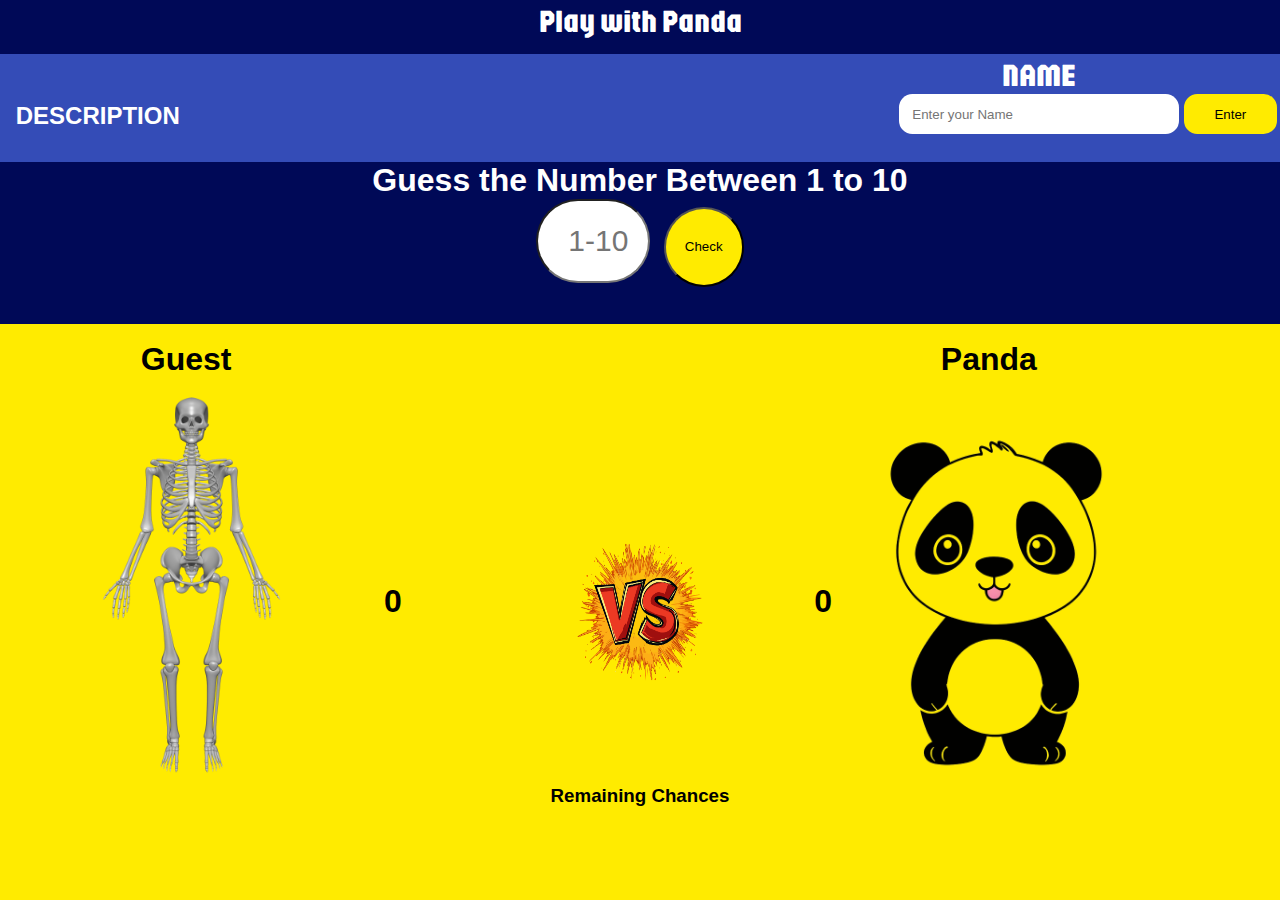
<file: index.html>
<!DOCTYPE html>
<html lang="en">
  <head>
    <meta charset="UTF-8" />
    <meta name="viewport" content="width=device-width, initial-scale=1.0" />
    <title>Play with Panda</title>
    <!--Linked the CSS-->
    <link rel="stylesheet" href="Guess10.css">
    <!--Linked the Font Styles-->
    <link rel="icon" href="Images/panda2.png">
    <link rel="preconnect" href="https://fonts.googleapis.com">
<link rel="preconnect" href="https://fonts.gstatic.com" crossorigin>
<link href="https://fonts.googleapis.com/css2?family=Fascinate&family=Jaro:opsz@6..72&display=swap" rel="stylesheet">
  </head>
  <!--Body Starts-->
  <body>
    <div id="alert_box">
      <h1 id="important_notice">IMPORTANT NOTICE</h1>
      <p id="alert_message">You should understand how to play this game. First you should check the <a id="d" href="Description.html">description</a>, and then you play.</p>
      <button id="ok" onclick="alertbox()">OK</button>
    </div>
    <!--Header-->
<div id="header"><h1>Play with Panda</h1></div>
<!--Header 2-->
<div id="header2"> <div id="Description">
           <a id="Desc" href="Description.html">DESCRIPTION</a>
          </div>
          <div id="Name">
            <label for="player-name">NAME</label><input id="player-name"
            type="text"
            placeholder="Enter your Name"
          /></div><div id="btn"><button id="Enter" onclick="start()">Enter</button></div></div>
          <!--Main-->
         <div id="main">
          <h1>Guess the Number Between 1 to 10</h1>
          <div><input type="number" id="Num" placeholder="1-10"/><button style="background-color: #ffeb00;" onclick="back()">
            Check
          </button></div>
         </div>
         <!--Play-Ground-->
          <div id="play-ground">
<img id="vs" src="Images/VS.png" alt="">
<img id="human" src="Images/human.png" alt="">
<img id="shine" src="Images/shine.png" alt="">
<img id="panda" src="Images/panda.png" alt="">
            <span id="ans"></span>
               <h1 id="player">Guest</h1>
               <h1 id="player-number">0</h1>
               <h1 id="panda-number">0</h1>
               <h1 id="player-panda">Panda</h1>
          <div id="rem"><h3 id="rem-text">Remaining Chances </h3>
          <h1 id="remaining"></h1></div>
          </div>
        </div>
        <!--Linked the Javascript File-->
        <script src="logic.js"></script>
      </body>
    </html>
</file>
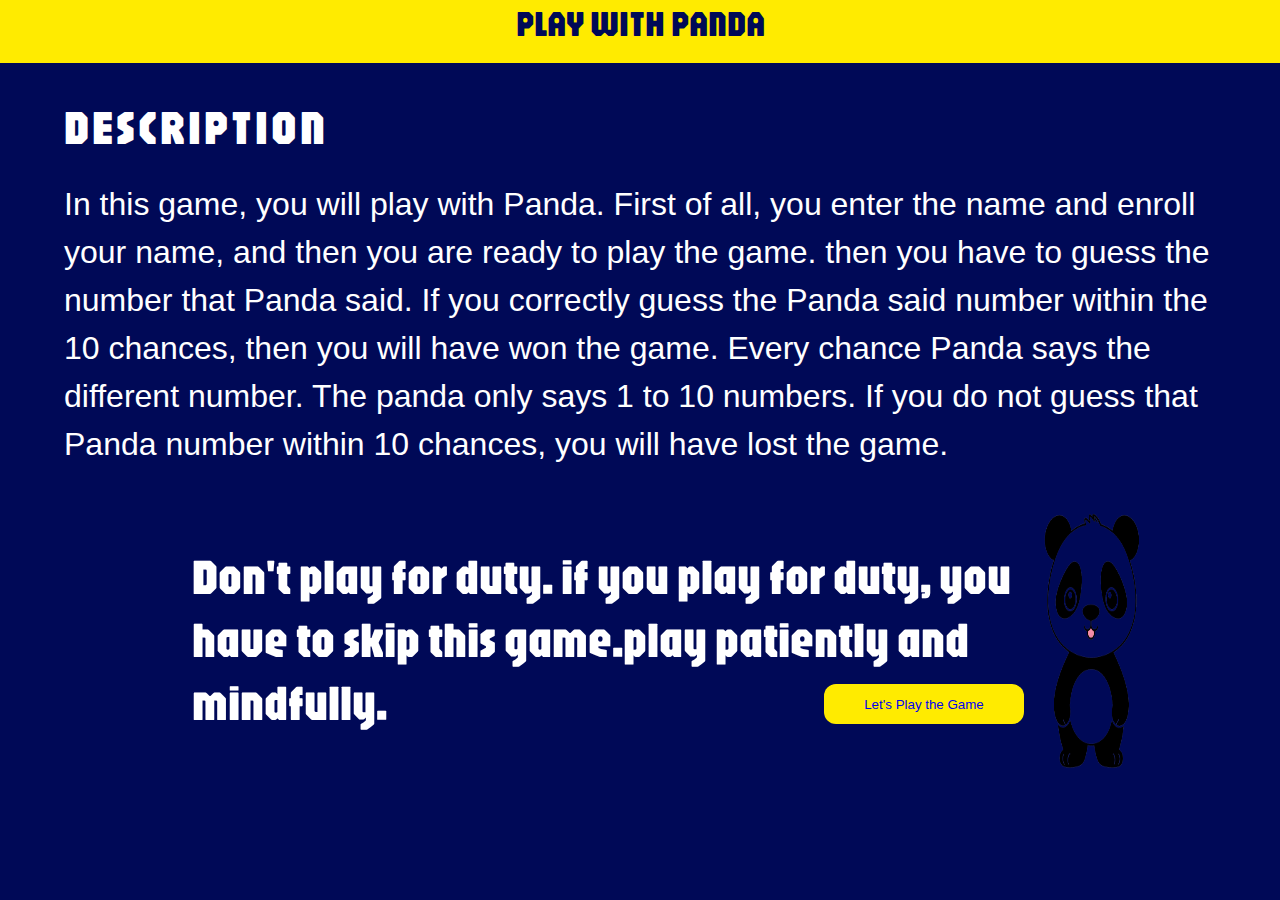
<file: Description.html>
<!DOCTYPE html>
<html lang="en">
  <head>
    <meta charset="UTF-8" />
    <meta name="viewport" content="width=device-width, initial-scale=1.0" />
    <title>Play with Panda</title>
    <link rel="preconnect" href="https://fonts.googleapis.com" />
    <link rel="preconnect" href="https://fonts.gstatic.com" crossorigin />
    <link
      href="https://fonts.googleapis.com/css2?family=Fascinate&family=Jaro:opsz@6..72&display=swap"
      rel="stylesheet"
    />
    <link rel="stylesheet" href="Description.css" />
    <link rel="icon" href="Images/panda2.png" />
  </head>
  <body>
    <div id="header">PLAY WITH PANDA</div>
    <div id="main">
      <h1 id="desc" style="font-family: Jaro">DESCRIPTION</h1>
      <p id="description">
        In this game, you will play with Panda. First of all, you enter the name
        and enroll your name, and then you are ready to play the game. then you
        have to guess the number that Panda said. If you correctly guess the
        Panda said number within the 10 chances, then you will have won the
        game. Every chance Panda says the different number. The panda only says
        1 to 10 numbers. If you do not guess that Panda number within 10
        chances, you will have lost the game.
      </p>
      <p id="moral"> Don't play for duty. if you play for duty, you have to skip this
              game.play patiently and mindfully.</p>
              <button id="play"><a href="index.html">Let's Play the Game</a></button>
    </div>
    <img id="panda" src="Images/panda.png" alt="Panda">
  </body>
</html>
<!--
In this game, you will play with Panda. First of all, you enter the
          name and enroll your name, and then you are ready to play the game.
          then you have to guess the number that Panda said. If you correctly
          guess the Panda said number within the 10 chances, then you will have
          won the game. Every chance Panda says the different number. The panda
          only says 1 to 10 numbers. If you do not guess that Panda number
          within 10 chances, you will have lost the game.
          <li>Only Enter the Number between 1 to 10.</li>
            
              Don't play for duty. if you play for duty, you have to skip this
              game.play patiently and mindfully.
</file>
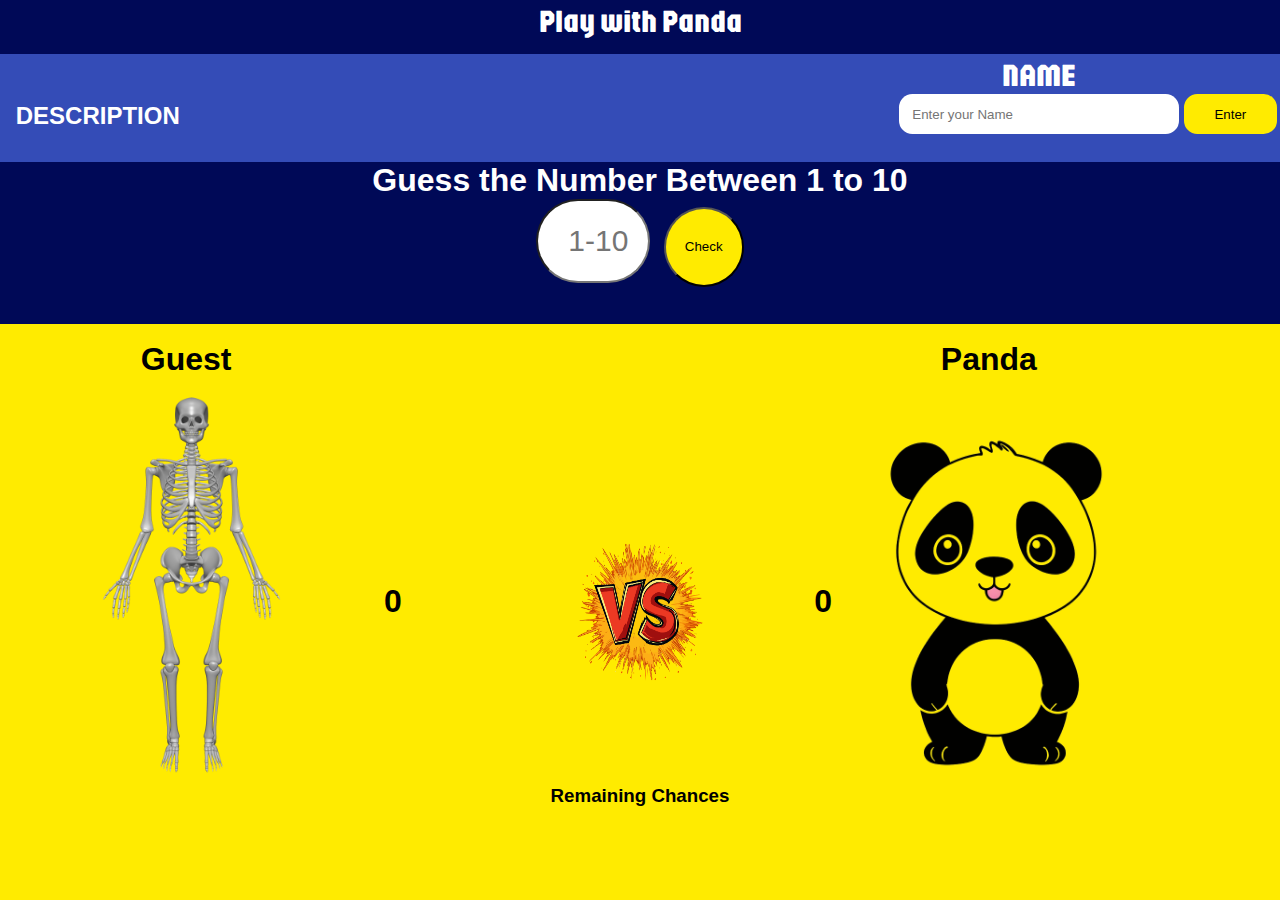
<file: Guess10.html>
<!DOCTYPE html>
<html lang="en">
  <head>
    <meta charset="UTF-8" />
    <meta name="viewport" content="width=device-width, initial-scale=1.0" />
    <title>Play with Panda</title>
    <!--Linked the CSS-->
    <link rel="stylesheet" href="Guess10.css">
    <!--Linked the Font Styles-->
    <link rel="preconnect" href="https://fonts.googleapis.com">
<link rel="preconnect" href="https://fonts.gstatic.com" crossorigin>
<link href="https://fonts.googleapis.com/css2?family=Fascinate&family=Jaro:opsz@6..72&display=swap" rel="stylesheet">
  </head>
  <!--Body Starts-->
  <body>
    <!--Header-->
<div id="header"><h1>Play with Panda</h1></div>
<!--Header 2-->
<div id="header2"> <div id="Description">
           <a id="Desc" href="Description.html">DESCRIPTION</a>
          </div>
          <div id="Name">
            <label for="player-name">NAME</label><input id="player-name"
            type="text"
            placeholder="Enter your Name"
          /></div><div id="btn"><button id="Enter" onclick="start()">Enter</button></div></div>
          <!--Main-->
         <div id="main">
          <h1>Guess the Number Between 1 to 10</h1>
          <div><input type="number" id="Num" placeholder="1-10"/><button style="background-color: #ffeb00;" onclick="back()">
            Check
          </button></div>
         </div>
         <!--Play-Ground-->
          <div id="play-ground">
<img id="vs" src="Images/VS.png" alt="">
<img id="human" src="Images/human.png" alt="">
<img id="shine" src="Images/shine.png" alt="">
<img id="panda" src="Images/panda.png" alt="">
            <span id="ans"></span>
               <h1 id="player">Guest</h1>
               <h1 id="player-number">0</h1>
               <h1 id="panda-number">0</h1>
               <h1 id="player-panda">Panda</h1>
          <div id="rem"><h3 id="rem-text">Remaining Chances </h3>
          <h1 id="remaining"></h1></div>
          </div>
        </div>
        <!--Linked the Javascript File-->
        <script src="logic.js"></script>
      </body>
    </html>
</file>
<file: Guess10.css>
* {
  margin: 0px;
  padding: 0px;
}
input[type="number"]::-webkit-inner-spin-button,
input[type="number"]::-webkit-outer-spin-button {
  -webkit-appearance: none;
  margin: 0;
}
#alert_box {
  width: 80vh;
  height: 43vh;
  background-color: #000957;
  position: absolute;
  color: white;
  display: none;
  top: 30%;
  left: 30%;
  z-index: 1000;
  border-radius: 20px;
  text-align: center;
  box-shadow: 10px 10px 20px 5px black;
}
#important_notice {
  padding-top: 30px;
  font-family: "Jaro", serif;
  font-size: 40px;
  font-weight: 400;
  font-style: normal;
}
#alert_message {
  padding-top: 30px;
  width: 80%;
  margin-left: 50px;
  font-size: 24px;
  line-height: 1.5;
  font-family: Arial, Helvetica, sans-serif;
}
#ok {
  margin-top: 25px;
  width: 90%;
  height: 40px;
  border-radius: 10px;
  font-size: 1.1em;
  font-family: "Jaro", serif;
  cursor: pointer;
}
#ok:hover {
  background-color: #ffeb00;
}
#header {
  width: 100%;
  height: 6vh;
  background-color: #000957;
  color: white;
  text-align: center;
  font-family: "Jaro", serif;
  font-optical-sizing: auto;
  font-weight: 400;
  font-style: normal;
}
#header2 {
  width: 100%;
  height: 12vh;
  background-color: #344cb7;
  color: white;
  display: flex;
  flex-direction: row;
  justify-content: center;
}
a {
  text-decoration: none;
  color: white;
  transition: color 1s ease;
  font-weight: bold;
  font-size: 24px;
}
a:hover {
  color: #ffeb00;
}
#Name {
  margin-left: 50%;
  display: flex;
  flex-direction: column;
  align-items: center;
  font-family: "Jaro", serif;
  font-size: 2em;
  font-optical-sizing: auto;
  font-weight: 400;
  font-style: bold;
}
#player-name {
  width: 20em;
  height: 3em;
  border-radius: 1em;
  padding-left: 1em;
  border: 0px solid rgb(255, 255, 255);
}
#player-name:hover {
  background-color: rgb(175, 167, 167);
}
#Enter {
  font-family: "Roboto", sans-serif;
  width: 7em;
  height: 3em;
  border-radius: 1em;
  border: 0px solid white;
  background-color: #ffeb00;
}
#shine {
  display: none;
  position: absolute;
  top: 10%;
  height: 70%;
  width: 20%;
  left: 5%;
}
#btn {
  margin-top: 2.5em;
  margin-left: 0.3em;
}
#Enter:hover {
  background-color: rgb(255, 255, 255);
}
#Description {
  width: 20%;
  padding-top: 3em;
}
#name {
  width: 100%;
  height: auto;
}
#main {
  height: 18vh;
  text-align: center;
  background-color: #000957;
  color: white;
  font-family: "Roboto", sans-serif;
}
#main input {
  width: 80px;
  height: 80px;
  border-radius: 160px;
}
#main button {
  width: 6em;
  height: 6em;
  margin-left: 1em;
  border-radius: 10em;
  font-family: "Roboto", sans-serif;
}
#play-ground {
  background-color: #ffeb00;
  height: 64vh;
  width: 100%;
  position: relative;
  font-family: "Roboto", sans-serif;
}
#vs {
  position: absolute;
  top: 38%;
  left: 45%;
  width: 10%;
  height: 24%;
}
#human {
  position: absolute;
  top: 10%;
  height: 70%;
  width: 20%;
  left: 5%;
}
#panda {
  position: absolute;
  top: 10%;
  right: 5%;
  height: 80%;
  width: 35%;
}
#rem {
  position: absolute;
  display: flex;
  flex-direction: column;
  align-items: center;
  width: 20%;
  height: 20%;
  top: 80%;
  left: 40%;
}
#Desc {
  padding-left: 5%;
  font-family: Arial, Helvetica, sans-serif;
}
#ans {
  position: absolute;
  top: 10%;
  width: 20%;
  height: 10%;
  left: 43%;
  font-family: "Source Sans Pro", sans-serif;
  font-size: 2em;
  color: rgb(255, 48, 48);
  font-weight: bold;
}
#player {
  position: absolute;
  left: 11%;
  top: 3%;
}
#player-panda {
  top: 3%;
  position: absolute;
  right: 19%;
}
#player-number {
  position: absolute;
  left: 30%;
  top: 45%;
}
#panda-number {
  position: absolute;
  right: 35%;
  top: 45%;
}
#Num {
  font-size: 30px;
  padding-left: 1em;
}
/*Media Query for Tablets*/
@media screen and (min-width: 768px) and (max-width: 1024px) {
  #alert_box {
    width: 50vh;
    height: 53vh;
    color: white;
    top: 20%;
    left: 29%;
  }
  #alert_message {
    margin-left: 35px;
  }
  #Desc {
    padding-left: 30%;
    font-family: Arial, Helvetica, sans-serif;
  }
  #Name {
    margin-left: 30%;
  }
  #ans {
    left: 45%;
  }
  #player-panda {
    right: 18%;
  }
  #rem {
    width: 40%;
    left: 30%;
  }
  #shine {
    width: 25%;
    left: 2%;
  }
}
/*Media Query for Mobile Phones*/
@media screen and (min-width: 360px) and (max-width: 480px) {
  #alert_box {
    width: 32vh;
    height: 38vh;
    top: 30%;
    left: 20%;
  }
  #important_notice {
    font-size: 24px;
    font-weight: 400;
    padding-top: 16px;
    font-style: normal;
  }
  #alert_message {
    padding-top: 12px;
    margin-left: 20px;
    font-size: 16px;
  }
  #d {
    font-size: 16px;
  }
  #player-panda {
    right: 12%;
    font-size: 1.5em;
  }
  #player {
    left: 9%;
    font-size: 1.5em;
  }
  #human {
    width: 35%;
    left: 0%;
  }
  #main h1 {
    font-size: 1.4em;
  }
  #Desc {
    font-size: 0.5em;
    padding-left: 1vw;
    font-family: Arial, Helvetica, sans-serif;
  }
  #Name {
    margin-left: 0.1%;
    display: flex;
    flex-direction: column;
    align-items: center;
    font-family: "Jaro", serif;
    font-size: 1.75em;
    font-optical-sizing: auto;
    font-weight: 400;
    font-style: bold;
  }
  #player-name {
    width: 15em;
    height: 3em;
    border-radius: 1em;
    padding-left: 1em;
    border: 0px solid rgb(255, 255, 255);
  }
  #Enter {
    font-family: "Roboto", sans-serif;
    width: 6em;
    height: 3em;
    border-radius: 1em;
    border: 0px;
    background-color: #ffeb00;
  }
  #btn {
    margin-top: 2.3em;
    margin-left: 0.3em;
  }
  #panda {
    position: absolute;
    top: 10%;
    right: 0%;
    height: 80%;
    width: 45%;
  }
  #ans {
    position: absolute;
    top: 10%;
    width: 20%;
    height: 10%;
    left: 43%;
    font-family: "Source Sans Pro", sans-serif;
    font-size: 1em;
    color: rgb(255, 48, 48);
    font-weight: bold;
  }
  #shine {
    width: 33%;
    left: -2%;
    height: 60%;
  }
  #remaining {
    font-size: 1.5em;
  }
  #rem {
    width: 50%;
    left: 23%;
  }
  #rem-text {
    font-size: 1em;
  }
  #vs {
    position: absolute;
    top: 38%;
    left: 43%;
    width: 12%;
    height: 18%;
  }
}
</file>
<file: Description.css>
* {
  margin: 0px;
  padding: 0px;
}
#header {
  background-color: #ffeb00;
  height: 7vh;
  color: #000957;
  text-align: center;
  width: 100%;
  font-family: "Jaro", serif;
  font-optical-sizing: auto;
  font-weight: 400;
  font-size: 36px;
  font-style: normal;
}
#main {
  width: 100%;
  height: 93vh;
  position: relative;
  color: white;
  background-color: #000957;
}
#desc {
  position: absolute;
  top: 4%;
  left: 5%;
  letter-spacing: 3px;
  font-size: 48px;
}
#description {
  position: absolute;
  font-family: Arial, Helvetica, sans-serif;
  top: 14%;
  left: 5%;
  width: 90%;
  font-size: 32px;
  line-height: 1.5;
}
#moral {
  position: absolute;
  bottom: 20%;
  left: 15%;
  font-family: "Jaro", serif;
  font-size: 50px;
  width: 70%;
}
#play {
  width: 200px;
  height: 40px;
  position: absolute;
  background-color: #ffeb00;
  bottom: 21%;
  right: 20%;
  border: 0px;
  border-radius: 12px;
}
#play:hover {
  background-color: white;
}
a {
  text-decoration: none;
}
#panda {
  position: absolute;
  width: 200px;
  height: 360px;
  right: 7%;
  bottom: 8%;
}
@media screen and (min-width: 768px) and (max-width: 1024px) {
  #desc {
    font-size: 36px;
  }
  #description {
    top: 12%;
    font-size: 24px;
  }
  #moral {
    font-size: 30px;
  }
  #play {
    bottom: 12%;
    left: 15%;
  }
  #panda {
    right: 1%;
    bottom: 1%;
  }
}
@media screen and (min-width: 360px) and (max-width: 480px) {
  #desc {
    font-size: 24px;
  }
  #description {
    top: 9%;
    font-size: 16px;
  }
  #moral {
    top: 55%;
    font-size: 24px;
    width: 80%;
    left: 5%;
  }
  #play {
    bottom: 15%;
    left: 10%;
  }
  #panda {
    right: 0%;
    bottom: 0%;
    width: 100px;
    height: 200px;
  }
}
</file>
